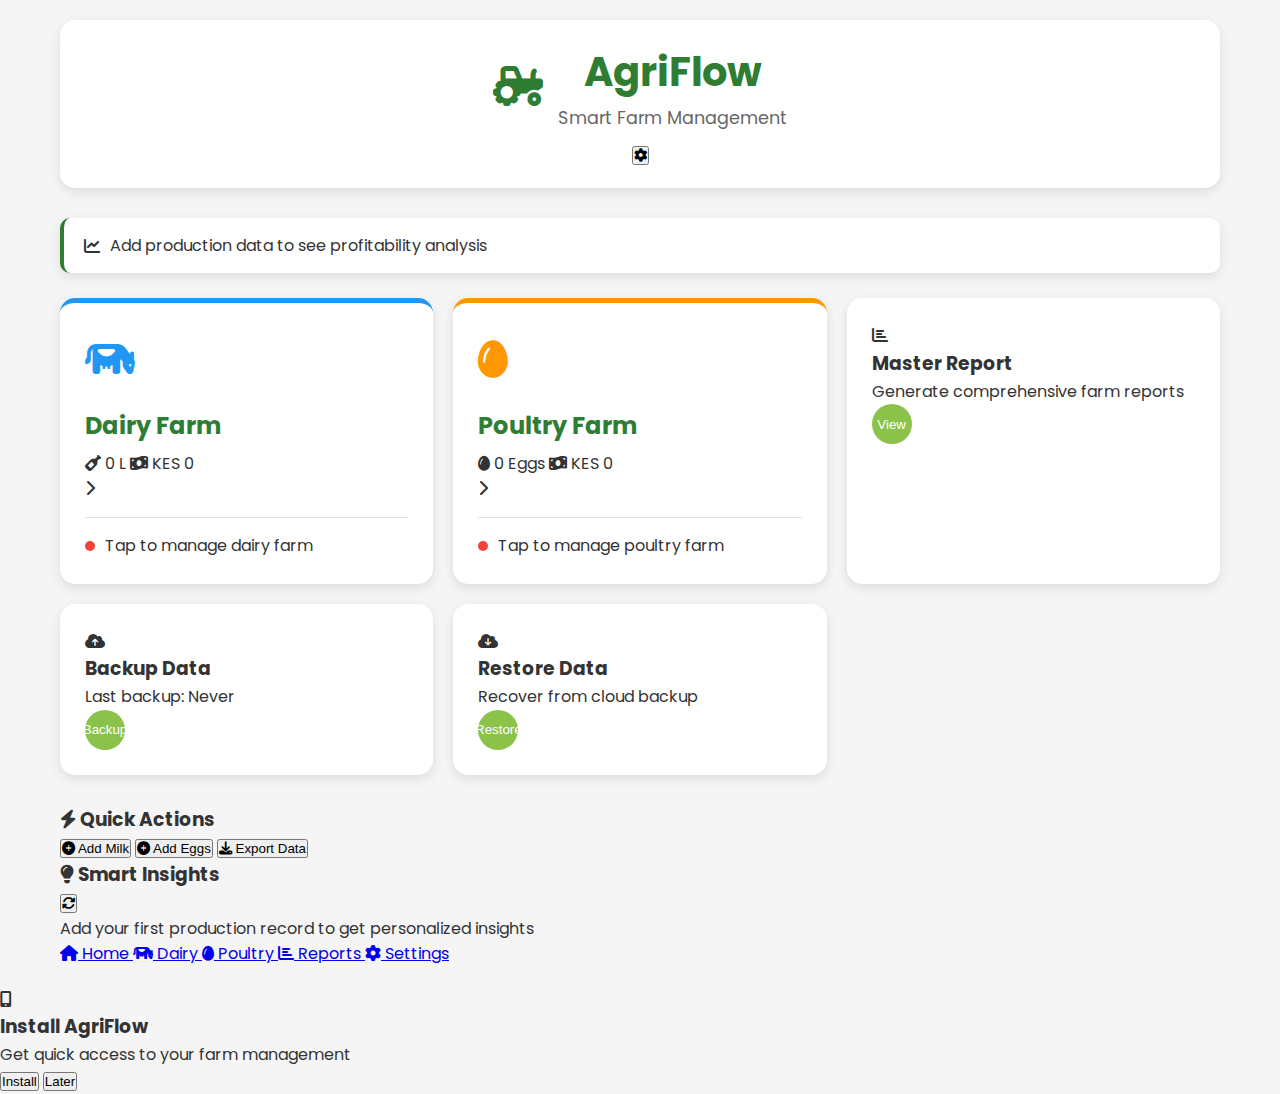
<file: index.html>
<!DOCTYPE html>
<html lang="en">
<head>
    <meta charset="UTF-8">
    <meta name="viewport" content="width=device-width, initial-scale=1.0, maximum-scale=1.0, user-scalable=no">
    <title>AgriFlow - Smart Farm Management</title>
    <link rel="stylesheet" href="css/style.css">
    <link rel="manifest" href="manifest.json">
    <link rel="stylesheet" href="https://cdnjs.cloudflare.com/ajax/libs/font-awesome/6.4.0/css/all.min.css">
    <link href="https://fonts.googleapis.com/css2?family=Poppins:wght@300;400;500;600;700&display=swap" rel="stylesheet">
</head>
<body>
    <div class="container">
        <header class="main-header">
            <div class="logo-container">
                <i class="fas fa-tractor logo-icon"></i>
                <div>
                    <h1>AgriFlow</h1>
                    <p class="tagline">Smart Farm Management</p>
                </div>
            </div>
            <button class="menu-btn" onclick="navigateTo('settings.html')">
                <i class="fas fa-cog"></i>
            </button>
        </header>

        <div class="profitability-banner" id="profitabilityBanner">
            <i class="fas fa-chart-line"></i>
            <span>Add production data to see profitability analysis</span>
        </div>

        <main class="dashboard-grid">
            <!-- Dairy Farm Card -->
            <div class="farm-card dairy" onclick="navigateTo('dairy.html')">
                <div class="farm-card-header">
                    <div class="farm-icon">
                        <i class="fas fa-cow"></i>
                    </div>
                    <div class="farm-info">
                        <h2>Dairy Farm</h2>
                        <div class="farm-stats-compact">
                            <span class="stat-item"><i class="fas fa-wine-bottle"></i> <span id="dairyMilk">0 L</span></span>
                            <span class="stat-item"><i class="fas fa-money-bill-wave"></i> <span id="dairyProfit">KES 0</span></span>
                        </div>
                    </div>
                    <i class="fas fa-chevron-right"></i>
                </div>
                <div class="farm-status">
                    <span class="status-indicator inactive"></span>
                    <span>Tap to manage dairy farm</span>
                </div>
            </div>

            <!-- Poultry Farm Card -->
            <div class="farm-card poultry" onclick="navigateTo('poultry.html')">
                <div class="farm-card-header">
                    <div class="farm-icon">
                        <i class="fas fa-egg"></i>
                    </div>
                    <div class="farm-info">
                        <h2>Poultry Farm</h2>
                        <div class="farm-stats-compact">
                            <span class="stat-item"><i class="fas fa-egg"></i> <span id="poultryEggs">0 Eggs</span></span>
                            <span class="stat-item"><i class="fas fa-money-bill-wave"></i> <span id="poultryProfit">KES 0</span></span>
                        </div>
                    </div>
                    <i class="fas fa-chevron-right"></i>
                </div>
                <div class="farm-status">
                    <span class="status-indicator inactive"></span>
                    <span>Tap to manage poultry farm</span>
                </div>
            </div>

            <!-- Action Cards -->
            <div class="action-card" onclick="navigateTo('master-report.html')">
                <div class="action-icon">
                    <i class="fas fa-chart-bar"></i>
                </div>
                <div class="action-content">
                    <h3>Master Report</h3>
                    <p>Generate comprehensive farm reports</p>
                </div>
                <button class="btn-action">View</button>
            </div>

            <div class="action-card" onclick="backupData()">
                <div class="action-icon">
                    <i class="fas fa-cloud-upload-alt"></i>
                </div>
                <div class="action-content">
                    <h3>Backup Data</h3>
                    <p>Last backup: <span id="lastBackup">Never</span></p>
                </div>
                <button class="btn-action">Backup</button>
            </div>

            <div class="action-card" onclick="restoreData()">
                <div class="action-icon">
                    <i class="fas fa-cloud-download-alt"></i>
                </div>
                <div class="action-content">
                    <h3>Restore Data</h3>
                    <p>Recover from cloud backup</p>
                </div>
                <button class="btn-action">Restore</button>
            </div>
        </main>

        <!-- Quick Actions -->
        <div class="quick-actions-section">
            <h3><i class="fas fa-bolt"></i> Quick Actions</h3>
            <div class="quick-action-buttons">
                <button class="quick-action-btn" onclick="addProduction('dairy')">
                    <i class="fas fa-plus-circle"></i>
                    <span>Add Milk</span>
                </button>
                <button class="quick-action-btn" onclick="addProduction('poultry')">
                    <i class="fas fa-plus-circle"></i>
                    <span>Add Eggs</span>
                </button>
                <button class="quick-action-btn" onclick="exportData()">
                    <i class="fas fa-download"></i>
                    <span>Export Data</span>
                </button>
            </div>
        </div>

        <!-- Insights -->
        <div class="insights-section">
            <div class="insights-header">
                <h3><i class="fas fa-lightbulb"></i> Smart Insights</h3>
                <button class="btn-small" onclick="refreshInsights()">
                    <i class="fas fa-sync-alt"></i>
                </button>
            </div>
            <div class="insights-content" id="dailyInsight">
                <p>Add your first production record to get personalized insights</p>
            </div>
        </div>

        <!-- Bottom Navigation -->
        <nav class="bottom-nav">
            <a href="index.html" class="nav-btn active">
                <i class="fas fa-home"></i>
                <span>Home</span>
            </a>
            <a href="dairy.html" class="nav-btn">
                <i class="fas fa-cow"></i>
                <span>Dairy</span>
            </a>
            <a href="poultry.html" class="nav-btn">
                <i class="fas fa-egg"></i>
                <span>Poultry</span>
            </a>
            <a href="master-report.html" class="nav-btn">
                <i class="fas fa-chart-bar"></i>
                <span>Reports</span>
            </a>
            <a href="settings.html" class="nav-btn">
                <i class="fas fa-cog"></i>
                <span>Settings</span>
            </a>
        </nav>
    </div>

    <div class="notification" id="notification"></div>

    <script src="js/app.js"></script>
    <script src="js/firebase.js"></script>
    <script>
        document.addEventListener('DOMContentLoaded', function() {
            updateDate();
            loadFarmData();
            
            // Initialize PWA
            if ('serviceWorker' in navigator) {
                navigator.serviceWorker.register('js/service-worker.js')
                    .then(() => console.log('Service Worker registered'))
                    .catch(err => console.log('Service Worker failed:', err));
            }
            
            // Set current date
            const dateElement = document.getElementById('currentDate');
            if (dateElement) {
                dateElement.textContent = new Date().toLocaleDateString();
            }
            
            // Update navigation active state
            updateNavActiveState();
        });
        
        function updateNavActiveState() {
            const currentPage = window.location.pathname.split('/').pop() || 'index.html';
            document.querySelectorAll('.nav-btn').forEach(btn => {
                btn.classList.remove('active');
                if (btn.getAttribute('href') === currentPage) {
                    btn.classList.add('active');
                }
            });
        }
        
        function refreshInsights() {
            const insight = document.getElementById('dailyInsight');
            insight.innerHTML = '<p>Refreshing insights...</p>';
            setTimeout(() => {
                insight.innerHTML = '<p>✓ Record daily production for better insights<br>✓ Check animal health regularly<br>✓ Monitor feed consumption</p>';
            }, 1000);
        }
    </script>
        <!-- Add this to the script section in index.html -->
    <script>
        let deferredPrompt;
        const installBanner = document.getElementById('installBanner');
        const installBtn = document.getElementById('installBtn');
        const dismissBtn = document.getElementById('dismissBtn');
    
        // Check if already installed
        function isPWAInstalled() {
            return window.matchMedia('(display-mode: standalone)').matches || 
                   window.navigator.standalone ||
                   document.referrer.includes('android-app://');
        }
    
        // Show install banner
        function showInstallBanner() {
            if (!isPWAInstalled() && !localStorage.getItem('installBannerDismissed')) {
                setTimeout(() => {
                    installBanner.style.display = 'flex';
                }, 3000); // Show after 3 seconds
            }
        }
    
        // Handle install prompt
        window.addEventListener('beforeinstallprompt', (e) => {
            e.preventDefault();
            deferredPrompt = e;
            showInstallBanner();
        });
    
        // Install button click
        if (installBtn) {
            installBtn.addEventListener('click', async () => {
                if (deferredPrompt) {
                    deferredPrompt.prompt();
                    const { outcome } = await deferredPrompt.userChoice;
                    if (outcome === 'accepted') {
                        console.log('PWA installed');
                    }
                    deferredPrompt = null;
                }
                installBanner.style.display = 'none';
            });
        }
    
        // Dismiss button
        if (dismissBtn) {
            dismissBtn.addEventListener('click', () => {
                installBanner.style.display = 'none';
                localStorage.setItem('installBannerDismissed', 'true');
            });
        }
    
        // Check on page load
        document.addEventListener('DOMContentLoaded', () => {
            if (isPWAInstalled()) {
                console.log('App is running as PWA');
            } else {
                showInstallBanner();
            }
        });
    </script>
        <!-- Add this section before closing body tag in index.html -->
    <div class="pwa-install-banner" id="installBanner">
        <div class="install-banner-content">
            <i class="fas fa-mobile-alt"></i>
            <div>
                <h3>Install AgriFlow</h3>
                <p>Get quick access to your farm management</p>
            </div>
        </div>
        <div class="install-banner-actions">
            <button class="btn-install" id="installBtn">Install</button>
            <button class="btn-dismiss" id="dismissBtn">Later</button>
        </div>
    </div>

</body>
</html>
</file>
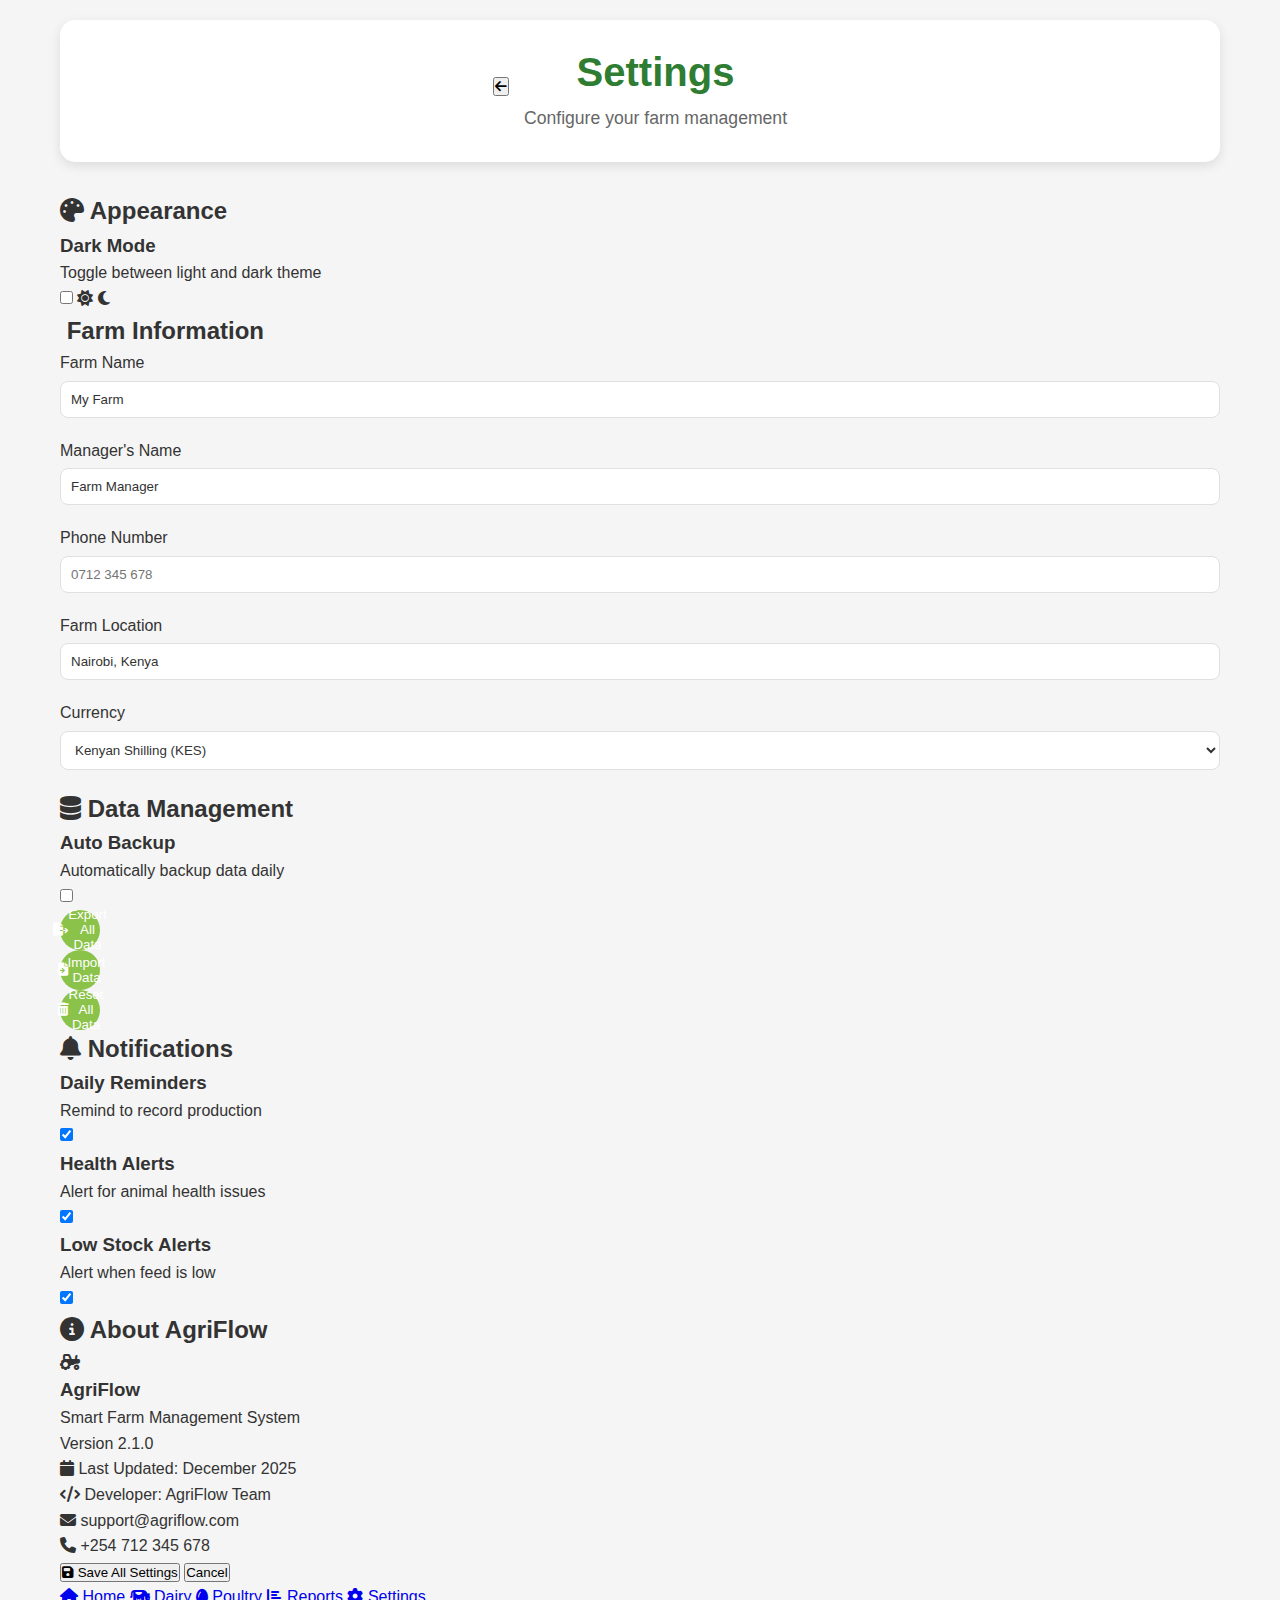
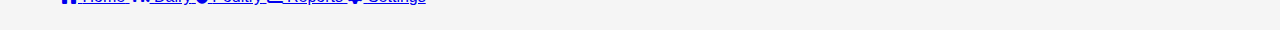
<file: settings.html>
<!DOCTYPE html>
<html lang="en">
<head>
    <meta charset="UTF-8">
    <meta name="viewport" content="width=device-width, initial-scale=1.0, maximum-scale=1.0, user-scalable=no">
    <title>Settings - AgriFlow</title>
    <link rel="stylesheet" href="css/style.css">
    <link rel="stylesheet" href="css/dark-mode.css">
    <link rel="stylesheet" href="https://cdnjs.cloudflare.com/ajax/libs/font-awesome/6.4.0/css/all.min.css">
</head>
<body>
    <div class="container">
        <!-- Header -->
        <header class="main-header">
            <div class="logo-container">
                <button class="back-btn" onclick="window.history.back()">
                    <i class="fas fa-arrow-left"></i>
                </button>
                <div>
                    <h1>Settings</h1>
                    <p class="tagline">Configure your farm management</p>
                </div>
            </div>
        </header>

        <div class="settings-container">
            <!-- Appearance Settings -->
            <div class="settings-section">
                <div class="section-header">
                    <h2><i class="fas fa-palette"></i> Appearance</h2>
                </div>
                
                <div class="setting-item">
                    <div class="setting-info">
                        <h3>Dark Mode</h3>
                        <p>Toggle between light and dark theme</p>
                    </div>
                    <div class="setting-control">
                        <label class="theme-toggle">
                            <input type="checkbox" id="themeToggle">
                            <span class="toggle-slider">
                                <span class="toggle-icon sun"><i class="fas fa-sun"></i></span>
                                <span class="toggle-icon moon"><i class="fas fa-moon"></i></span>
                            </span>
                        </label>
                    </div>
                </div>
            </div>

            <!-- Farm Information -->
            <div class="settings-section">
                <div class="section-header">
                    <h2><i class="fas fa-farm"></i> Farm Information</h2>
                </div>
                
                <div class="form-group">
                    <label for="farmName">Farm Name</label>
                    <input type="text" id="farmName" placeholder="Enter your farm name">
                </div>
                
                <div class="form-row">
                    <div class="form-group">
                        <label for="managerName">Manager's Name</label>
                        <input type="text" id="managerName" placeholder="Manager name">
                    </div>
                    <div class="form-group">
                        <label for="phoneNumber">Phone Number</label>
                        <input type="tel" id="phoneNumber" placeholder="0712 345 678">
                    </div>
                </div>
                
                <div class="form-group">
                    <label for="location">Farm Location</label>
                    <input type="text" id="location" placeholder="City, Country">
                </div>
                
                <div class="form-group">
                    <label for="currency">Currency</label>
                    <select id="currency">
                        <option value="KES">Kenyan Shilling (KES)</option>
                        <option value="USD">US Dollar (USD)</option>
                        <option value="EUR">Euro (EUR)</option>
                        <option value="GBP">British Pound (GBP)</option>
                    </select>
                </div>
            </div>

            <!-- Data Management -->
            <div class="settings-section">
                <div class="section-header">
                    <h2><i class="fas fa-database"></i> Data Management</h2>
                </div>
                
                <div class="setting-item">
                    <div class="setting-info">
                        <h3>Auto Backup</h3>
                        <p>Automatically backup data daily</p>
                    </div>
                    <div class="setting-control">
                        <label class="switch">
                            <input type="checkbox" id="autoBackup">
                            <span class="slider"></span>
                        </label>
                    </div>
                </div>
                
                <div class="data-actions">
                    <button class="btn-action" onclick="exportData()">
                        <i class="fas fa-file-export"></i>
                        <span>Export All Data</span>
                    </button>
                    <button class="btn-action" onclick="importData()">
                        <i class="fas fa-file-import"></i>
                        <span>Import Data</span>
                    </button>
                    <button class="btn-action danger" onclick="resetData()">
                        <i class="fas fa-trash-alt"></i>
                        <span>Reset All Data</span>
                    </button>
                </div>
            </div>

            <!-- Notifications -->
            <div class="settings-section">
                <div class="section-header">
                    <h2><i class="fas fa-bell"></i> Notifications</h2>
                </div>
                
                <div class="setting-item">
                    <div class="setting-info">
                        <h3>Daily Reminders</h3>
                        <p>Remind to record production</p>
                    </div>
                    <div class="setting-control">
                        <label class="switch">
                            <input type="checkbox" id="dailyReminders" checked>
                            <span class="slider"></span>
                        </label>
                    </div>
                </div>
                
                <div class="setting-item">
                    <div class="setting-info">
                        <h3>Health Alerts</h3>
                        <p>Alert for animal health issues</p>
                    </div>
                    <div class="setting-control">
                        <label class="switch">
                            <input type="checkbox" id="healthAlerts" checked>
                            <span class="slider"></span>
                        </label>
                    </div>
                </div>
                
                <div class="setting-item">
                    <div class="setting-info">
                        <h3>Low Stock Alerts</h3>
                        <p>Alert when feed is low</p>
                    </div>
                    <div class="setting-control">
                        <label class="switch">
                            <input type="checkbox" id="stockAlerts" checked>
                            <span class="slider"></span>
                        </label>
                    </div>
                </div>
            </div>

            <!-- About -->
            <div class="settings-section">
                <div class="section-header">
                    <h2><i class="fas fa-info-circle"></i> About AgriFlow</h2>
                </div>
                
                <div class="about-card">
                    <div class="app-icon">
                        <i class="fas fa-tractor"></i>
                    </div>
                    <div class="app-info">
                        <h3>AgriFlow</h3>
                        <p>Smart Farm Management System</p>
                        <p class="version">Version 2.1.0</p>
                    </div>
                </div>
                
                <div class="about-details">
                    <div class="about-item">
                        <i class="fas fa-calendar"></i>
                        <span>Last Updated: December 2025</span>
                    </div>
                    <div class="about-item">
                        <i class="fas fa-code"></i>
                        <span>Developer: AgriFlow Team</span>
                    </div>
                    <div class="about-item">
                        <i class="fas fa-envelope"></i>
                        <span>support@agriflow.com</span>
                    </div>
                    <div class="about-item">
                        <i class="fas fa-phone"></i>
                        <span>+254 712 345 678</span>
                    </div>
                </div>
            </div>

            <!-- Save Button -->
            <div class="save-section">
                <button class="btn-primary large" onclick="saveSettings()">
                    <i class="fas fa-save"></i> Save All Settings
                </button>
                <button class="btn-secondary" onclick="window.history.back()">
                    Cancel
                </button>
            </div>
        </div>

        <!-- Bottom Navigation -->
        <nav class="bottom-nav">
            <a href="index.html" class="nav-btn">
                <i class="fas fa-home"></i>
                <span>Home</span>
            </a>
            <a href="dairy.html" class="nav-btn">
                <i class="fas fa-cow"></i>
                <span>Dairy</span>
            </a>
            <a href="poultry.html" class="nav-btn">
                <i class="fas fa-egg"></i>
                <span>Poultry</span>
            </a>
            <a href="master-report.html" class="nav-btn">
                <i class="fas fa-chart-bar"></i>
                <span>Reports</span>
            </a>
            <a href="settings.html" class="nav-btn active">
                <i class="fas fa-cog"></i>
                <span>Settings</span>
            </a>
        </nav>
    </div>

    <script src="js/app.js"></script>
    <script>
        document.addEventListener('DOMContentLoaded', function() {
            loadSettings();
            updateNavActiveState();
            
            // Theme toggle functionality
            const themeToggle = document.getElementById('themeToggle');
            if (themeToggle) {
                themeToggle.addEventListener('change', function() {
                    toggleTheme(this.checked);
                });
            }
        });
        
        function loadSettings() {
            const settings = JSON.parse(localStorage.getItem('agriflowSettings')) || {};
            
            // Load values
            document.getElementById('farmName').value = settings.farmName || 'My Farm';
            document.getElementById('managerName').value = settings.managerName || 'Farm Manager';
            document.getElementById('phoneNumber').value = settings.phoneNumber || '';
            document.getElementById('location').value = settings.location || 'Nairobi, Kenya';
            document.getElementById('currency').value = settings.currency || 'KES';
            document.getElementById('themeToggle').checked = settings.darkMode || false;
            document.getElementById('autoBackup').checked = settings.autoBackup || false;
            document.getElementById('dailyReminders').checked = settings.dailyReminders !== false;
            document.getElementById('healthAlerts').checked = settings.healthAlerts !== false;
            document.getElementById('stockAlerts').checked = settings.stockAlerts !== false;
        }
        
        function saveSettings() {
            const settings = {
                farmName: document.getElementById('farmName').value,
                managerName: document.getElementById('managerName').value,
                phoneNumber: document.getElementById('phoneNumber').value,
                location: document.getElementById('location').value,
                currency: document.getElementById('currency').value,
                darkMode: document.getElementById('themeToggle').checked,
                autoBackup: document.getElementById('autoBackup').checked,
                dailyReminders: document.getElementById('dailyReminders').checked,
                healthAlerts: document.getElementById('healthAlerts').checked,
                stockAlerts: document.getElementById('stockAlerts').checked,
                lastUpdated: new Date().toISOString()
            };
            
            localStorage.setItem('agriflowSettings', JSON.stringify(settings));
            
            // Apply theme immediately
            toggleTheme(settings.darkMode);
            
            showNotification('Settings saved successfully!');
        }
        
        function toggleTheme(isDark) {
            if (isDark) {
                document.body.classList.add('dark-mode');
            } else {
                document.body.classList.remove('dark-mode');
            }
        }
        
        function exportData() {
            const data = {
                farmData: JSON.parse(localStorage.getItem('agriflowData')) || {},
                settings: JSON.parse(localStorage.getItem('agriflowSettings')) || {}
            };
            
            const dataStr = JSON.stringify(data, null, 2);
            const dataBlob = new Blob([dataStr], {type: 'application/json'});
            const url = URL.createObjectURL(dataBlob);
            const link = document.createElement('a');
            link.href = url;
            link.download = `agriflow-backup-${new Date().toISOString().split('T')[0]}.json`;
            document.body.appendChild(link);
            link.click();
            document.body.removeChild(link);
            URL.revokeObjectURL(url);
            
            showNotification('Data exported successfully!');
        }
        
        function importData() {
            const input = document.createElement('input');
            input.type = 'file';
            input.accept = '.json';
            
            input.onchange = function(event) {
                const file = event.target.files[0];
                const reader = new FileReader();
                
                reader.onload = function(e) {
                    try {
                        const data = JSON.parse(e.target.result);
                        
                        if (data.farmData) {
                            localStorage.setItem('agriflowData', JSON.stringify(data.farmData));
                        }
                        
                        if (data.settings) {
                            localStorage.setItem('agriflowSettings', JSON.stringify(data.settings));
                            loadSettings(); // Reload settings
                        }
                        
                        showNotification('Data imported successfully!');
                        
                        // Refresh if on a data page
                        if (!window.location.pathname.includes('settings.html')) {
                            window.location.reload();
                        }
                    } catch (error) {
                        showNotification('Invalid backup file', 'error');
                    }
                };
                
                reader.readAsText(file);
            };
            
            input.click();
        }
        
        function resetData() {
            if (confirm('Are you sure? This will delete ALL farm data and cannot be undone.')) {
                localStorage.removeItem('agriflowData');
                localStorage.removeItem('agriflowSettings');
                
                // Reset to defaults
                const defaultSettings = {
                    farmName: 'My Farm',
                    managerName: 'Farm Manager',
                    location: 'Nairobi, Kenya',
                    darkMode: false,
                    currency: 'KES',
                    autoBackup: false,
                    dailyReminders: true,
                    healthAlerts: true,
                    stockAlerts: true
                };
                
                localStorage.setItem('agriflowSettings', JSON.stringify(defaultSettings));
                localStorage.setItem('agriflowData', JSON.stringify({
                    dairy: { milkProduction: [], animals: [], expenses: [] },
                    poultry: { eggProduction: [], birds: [], expenses: [] }
                }));
                
                loadSettings();
                showNotification('All data has been reset to defaults');
            }
        }
        
        function showNotification(message, type = 'success') {
            // Create notification element
            let notification = document.getElementById('settingsNotification');
            if (!notification) {
                notification = document.createElement('div');
                notification.id = 'settingsNotification';
                notification.className = 'notification';
                document.body.appendChild(notification);
            }
            
            notification.textContent = message;
            notification.className = `notification show ${type}`;
            
            setTimeout(() => {
                notification.classList.remove('show');
            }, 3000);
        }
        
        function updateNavActiveState() {
            document.querySelectorAll('.nav-btn').forEach(btn => {
                btn.classList.remove('active');
                if (btn.getAttribute('href') === 'settings.html') {
                    btn.classList.add('active');
                }
            });
        }
    </script>
</body>
</html>
</file>
<file: css/style.css>
:root {
    --primary-color: #2e7d32;
    --secondary-color: #4caf50;
    --accent-color: #8bc34a;
    --dairy-color: #2196f3;
    --poultry-color: #ff9800;
    --background: #f5f5f5;
    --card-bg: #ffffff;
    --text-primary: #333333;
    --text-secondary: #666666;
    --border-color: #e0e0e0;
    --shadow: 0 4px 12px rgba(0, 0, 0, 0.1);
    --transition: all 0.3s ease;
}

.dark-mode {
    --primary-color: #4caf50;
    --secondary-color: #66bb6a;
    --accent-color: #9ccc65;
    --background: #1a1a1a;
    --card-bg: #2d2d2d;
    --text-primary: #ffffff;
    --text-secondary: #b0b0b0;
    --border-color: #404040;
    --shadow: 0 4px 12px rgba(0, 0, 0, 0.3);
}

* {
    margin: 0;
    padding: 0;
    box-sizing: border-box;
}

body {
    font-family: 'Poppins', sans-serif;
    background: var(--background);
    color: var(--text-primary);
    transition: var(--transition);
    line-height: 1.6;
}

.container {
    max-width: 1200px;
    margin: 0 auto;
    padding: 20px;
}

/* Header Styles */
.main-header {
    text-align: center;
    margin-bottom: 30px;
    padding: 20px;
    background: var(--card-bg);
    border-radius: 15px;
    box-shadow: var(--shadow);
}

.logo-container {
    display: flex;
    align-items: center;
    justify-content: center;
    gap: 15px;
    margin-bottom: 10px;
}

.logo-icon {
    font-size: 2.5rem;
    color: var(--primary-color);
}

h1 {
    font-size: 2.5rem;
    color: var(--primary-color);
    font-weight: 700;
}

.beta-badge {
    background: var(--accent-color);
    color: white;
    padding: 3px 10px;
    border-radius: 20px;
    font-size: 0.8rem;
    font-weight: 600;
}

.tagline {
    color: var(--text-secondary);
    font-size: 1.1rem;
}

/* Weather Widget */
.weather-widget {
    display: flex;
    justify-content: space-between;
    align-items: center;
    background: linear-gradient(135deg, #667eea 0%, #764ba2 100%);
    color: white;
    padding: 15px 20px;
    border-radius: 15px;
    margin-bottom: 20px;
}

.weather-info {
    display: flex;
    align-items: center;
    gap: 15px;
}

.weather-icon {
    font-size: 2.5rem;
}

.sunny { color: #ffeb3b; }
.refresh-weather {
    background: rgba(255, 255, 255, 0.2);
    border: none;
    color: white;
    width: 40px;
    height: 40px;
    border-radius: 50%;
    cursor: pointer;
    transition: var(--transition);
}

.refresh-weather:hover {
    background: rgba(255, 255, 255, 0.3);
    transform: rotate(180deg);
}

/* Profitability Banner */
.profitability-banner {
    background: var(--card-bg);
    padding: 15px 20px;
    border-radius: 10px;
    margin-bottom: 25px;
    display: flex;
    align-items: center;
    gap: 10px;
    box-shadow: var(--shadow);
    border-left: 4px solid var(--primary-color);
}

/* Farm Cards */
.dashboard-grid {
    display: grid;
    grid-template-columns: repeat(auto-fit, minmax(300px, 1fr));
    gap: 20px;
    margin-bottom: 30px;
}

.farm-card {
    background: var(--card-bg);
    border-radius: 15px;
    padding: 25px;
    cursor: pointer;
    transition: var(--transition);
    box-shadow: var(--shadow);
    border-top: 5px solid;
}

.farm-card:hover {
    transform: translateY(-5px);
    box-shadow: 0 8px 25px rgba(0, 0, 0, 0.15);
}

.farm-card.dairy {
    border-color: var(--dairy-color);
}

.farm-card.poultry {
    border-color: var(--poultry-color);
}

.farm-icon {
    font-size: 2.5rem;
    margin-bottom: 15px;
}

.farm-card.dairy .farm-icon {
    color: var(--dairy-color);
}

.farm-card.poultry .farm-icon {
    color: var(--poultry-color);
}

.farm-stats {
    display: grid;
    grid-template-columns: 1fr 1fr;
    gap: 15px;
    margin: 20px 0;
}

.stat {
    text-align: center;
}

.stat-label {
    display: block;
    font-size: 0.9rem;
    color: var(--text-secondary);
    margin-bottom: 5px;
}

.stat-value {
    display: block;
    font-size: 1.5rem;
    font-weight: 600;
    color: var(--text-primary);
}

.farm-status {
    display: flex;
    align-items: center;
    gap: 10px;
    margin-top: 15px;
    padding-top: 15px;
    border-top: 1px solid var(--border-color);
}

.status-indicator {
    width: 10px;
    height: 10px;
    border-radius: 50%;
}

.status-indicator.active {
    background: #4caf50;
    animation: pulse 2s infinite;
}

.status-indicator.inactive {
    background: #f44336;
}

@keyframes pulse {
    0% { opacity: 1; }
    50% { opacity: 0.5; }
    100% { opacity: 1; }
}

/* Action Cards */
.action-card {
    background: var(--card-bg);
    border-radius: 15px;
    padding: 25px;
    box-shadow: var(--shadow);
    transition: var(--transition);
}

.action-card:hover {
    transform: translateY(-3px);
}

.card-icon {
    font-size: 2rem;
    margin-bottom: 15px;
    color: var(--primary-color);
}

.btn-generate, .btn-backup, .btn-restore {
    width: 100%;
    padding: 12px;
    border: none;
    border-radius: 8px;
    background: var(--primary-color);
    color: white;
    font-weight: 600;
    cursor: pointer;
    transition: var(--transition);
    margin-top: 15px;
}

.btn-backup { background: #2196f3; }
.btn-restore { background: #ff9800; }

.btn-generate:hover, .btn-backup:hover, .btn-restore:hover {
    transform: translateY(-2px);
    box-shadow: 0 4px 12px rgba(0, 0, 0, 0.2);
}

/* Quick Actions */
.quick-actions {
    background: var(--card-bg);
    border-radius: 15px;
    padding: 25px;
    margin-bottom: 30px;
    box-shadow: var(--shadow);
}

.action-buttons {
    display: grid;
    grid-template-columns: repeat(auto-fit, minmax(200px, 1fr));
    gap: 15px;
    margin-top: 20px;
}

.action-btn {
    padding: 15px;
    border: none;
    border-radius: 10px;
    background: var(--accent-color);
    color: white;
    font-weight: 600;
    cursor: pointer;
    transition: var(--transition);
    display: flex;
    align-items: center;
    justify-content: center;
    gap: 10px;
}

.action-btn:hover {
    background: var(--secondary-color);
    transform: translateY(-2px);
}

/* Footer */
.main-footer {
    text-align: center;
    padding: 20px;
    color: var(--text-secondary);
    border-top: 1px solid var(--border-color);
}

.footer-links {
    display: flex;
    justify-content: center;
    gap: 20px;
    margin-top: 15px;
}

.footer-links a {
    color: var(--primary-color);
    text-decoration: none;
    transition: var(--transition);
}

.footer-links a:hover {
    color: var(--secondary-color);
}

/* Notification */
.notification {
    position: fixed;
    bottom: 20px;
    right: 20px;
    background: var(--primary-color);
    color: white;
    padding: 15px 25px;
    border-radius: 10px;
    box-shadow: var(--shadow);
    transform: translateY(100px);
    opacity: 0;
    transition: var(--transition);
    z-index: 1000;
}

.notification.show {
    transform: translateY(0);
    opacity: 1;
}

/* Responsive Design */
@media (max-width: 768px) {
    .dashboard-grid {
        grid-template-columns: 1fr;
    }
    
    .action-buttons {
        grid-template-columns: 1fr;
    }
    
    h1 {
        font-size: 2rem;
    }
}

@media (max-width: 480px) {
    .container {
        padding: 10px;
    }
    
    .farm-stats {
        grid-template-columns: 1fr;
    }
}

/* Dashboard Specific Styles */
.dashboard-header {
    display: flex;
    justify-content: space-between;
    align-items: center;
    padding: 20px;
    background: var(--card-bg);
    border-radius: 15px;
    margin-bottom: 20px;
    box-shadow: var(--shadow);
}

.farm-info h2 {
    color: var(--primary-color);
    margin-bottom: 5px;
}

.farm-info p {
    color: var(--text-secondary);
}

.stats-grid {
    display: grid;
    grid-template-columns: repeat(auto-fit, minmax(200px, 1fr));
    gap: 20px;
    margin-bottom: 30px;
}

.stat-card {
    background: var(--card-bg);
    padding: 20px;
    border-radius: 10px;
    box-shadow: var(--shadow);
    text-align: center;
}

.stat-card .stat-number {
    font-size: 2rem;
    font-weight: 700;
    color: var(--primary-color);
    margin: 10px 0;
}

/* Navigation */
.nav-bar {
    position: fixed;
    bottom: 0;
    left: 0;
    right: 0;
    background: var(--card-bg);
    display: flex;
    justify-content: space-around;
    padding: 15px;
    box-shadow: 0 -2px 10px rgba(0, 0, 0, 0.1);
    z-index: 100;
}

.nav-item {
    display: flex;
    flex-direction: column;
    align-items: center;
    color: var(--text-secondary);
    text-decoration: none;
    transition: var(--transition);
    padding: 10px;
    border-radius: 10px;
}

.nav-item.active {
    color: var(--primary-color);
    background: rgba(46, 125, 50, 0.1);
}

.nav-item i {
    font-size: 1.2rem;
    margin-bottom: 5px;
}

.nav-item span {
    font-size: 0.8rem;
    font-weight: 500;
}

/* Add these to your existing style.css file */

/* Dashboard Header */
.dashboard-header {
    display: flex;
    justify-content: space-between;
    align-items: flex-start;
    background: var(--card-bg);
    padding: 20px;
    border-radius: 15px;
    margin-bottom: 20px;
    box-shadow: var(--shadow);
    flex-wrap: wrap;
    gap: 20px;
}

.farm-title {
    display: flex;
    align-items: center;
    gap: 15px;
    margin-bottom: 10px;
}

.farm-title i {
    font-size: 2rem;
    color: var(--primary-color);
}

.farm-title h2 {
    color: var(--text-primary);
    margin: 0;
}

.farm-location {
    color: var(--text-secondary);
    margin: 5px 0;
}

.farm-meta {
    display: flex;
    gap: 20px;
    flex-wrap: wrap;
}

.meta-item {
    display: flex;
    align-items: center;
    gap: 5px;
    color: var(--text-secondary);
    font-size: 0.9rem;
}

.meta-item i {
    color: var(--primary-color);
}

.header-actions {
    display: flex;
    gap: 10px;
}

.btn-action {
    background: var(--accent-color);
    color: white;
    border: none;
    width: 40px;
    height: 40px;
    border-radius: 50%;
    cursor: pointer;
    transition: var(--transition);
    display: flex;
    align-items: center;
    justify-content: center;
}

.btn-action:hover {
    background: var(--primary-color);
    transform: translateY(-2px);
}

/* Quick Stats */
.quick-stats {
    display: grid;
    grid-template-columns: repeat(auto-fit, minmax(240px, 1fr));
    gap: 20px;
    margin-bottom: 30px;
}

.stat-card {
    background: var(--card-bg);
    border-radius: 15px;
    padding: 20px;
    display: flex;
    gap: 20px;
    align-items: center;
    box-shadow: var(--shadow);
    transition: var(--transition);
}

.stat-card:hover {
    transform: translateY(-5px);
}

.stat-card.primary {
    border-left: 4px solid #2196f3;
}

.stat-card.success {
    border-left: 4px solid #4caf50;
}

.stat-card.warning {
    border-left: 4px solid #ff9800;
}

.stat-card.info {
    border-left: 4px solid #00bcd4;
}

.stat-icon {
    font-size: 2.5rem;
    color: var(--primary-color);
}

.stat-content {
    flex: 1;
}

.stat-content h3 {
    font-size: 0.9rem;
    color: var(--text-secondary);
    margin-bottom: 5px;
}

.stat-number {
    font-size: 1.8rem;
    font-weight: 700;
    color: var(--text-primary);
    margin: 5px 0;
}

.stat-change {
    font-size: 0.8rem;
    color: var(--text-secondary);
}

.stat-breakdown {
    font-size: 0.8rem;
    color: var(--text-secondary);
}

/* Dashboard Cards */
.dashboard-card {
    background: var(--card-bg);
    border-radius: 15px;
    padding: 20px;
    box-shadow: var(--shadow);
}

.dashboard-card.full-width {
    grid-column: 1 / -1;
}

.card-header {
    display: flex;
    justify-content: space-between;
    align-items: center;
    margin-bottom: 20px;
}

.card-header h3 {
    display: flex;
    align-items: center;
    gap: 10px;
    color: var(--text-primary);
}

.card-body {
    position: relative;
}

/* Modal Styles */
.modal {
    display: none;
    position: fixed;
    top: 0;
    left: 0;
    width: 100%;
    height: 100%;
    background-color: rgba(0, 0, 0, 0.5);
    z-index: 1000;
    justify-content: center;
    align-items: center;
}

.modal-content {
    background: var(--card-bg);
    border-radius: 15px;
    padding: 30px;
    max-width: 500px;
    width: 90%;
    max-height: 90vh;
    overflow-y: auto;
}

.modal-actions {
    display: flex;
    gap: 10px;
    justify-content: flex-end;
    margin-top: 20px;
}

/* Form Styles */
.form-group {
    margin-bottom: 20px;
}

.form-group label {
    display: block;
    margin-bottom: 5px;
    color: var(--text-primary);
    font-weight: 500;
}

.form-group input,
.form-group select,
.form-group textarea {
    width: 100%;
    padding: 10px;
    border: 1px solid var(--border-color);
    border-radius: 8px;
    background: var(--card-bg);
    color: var(--text-primary);
    font-family: 'Poppins', sans-serif;
}

.form-group input:focus,
.form-group select:focus,
.form-group textarea:focus {
    outline: none;
    border-color: var(--primary-color);
}

/* Activity List */
.activity-list {
    max-height: 300px;
    overflow-y: auto;
}

.activity-item {
    display: flex;
    justify-content: space-between;
    align-items: center;
    padding: 15px;
    border-bottom: 1px solid var(--border-color);
}

.activity-item:last-child {
    border-bottom: none;
}

.activity-info h4 {
    margin: 0 0 5px 0;
    color: var(--text-primary);
}

.activity-info p {
    margin: 0;
    color: var(--text-secondary);
    font-size: 0.9rem;
}

.activity-value {
    font-weight: 600;
    color: var(--primary-color);
}

/* Empty State */
.empty-state {
    text-align: center;
    padding: 40px 20px;
    color: var(--text-secondary);
}

.empty-state i {
    font-size: 3rem;
    margin-bottom: 15px;
    color: var(--text-muted);
}

.empty-state p {
    margin-bottom: 15px;
}

/* Badge */
.badge {
    display: inline-flex;
    align-items: center;
    justify-content: center;
    min-width: 20px;
    height: 20px;
    padding: 0 6px;
    border-radius: 10px;
    background-color: var(--primary-color);
    color: white;
    font-size: 0.7rem;
    font-weight: 600;
}

/* Tabs */
.tab-headers {
    display: flex;
    border-bottom: 1px solid var(--border-color);
    margin-bottom: 20px;
}

.tab-header {
    padding: 15px 25px;
    background: none;
    border: none;
    color: var(--text-secondary);
    cursor: pointer;
    border-bottom: 3px solid transparent;
    transition: var(--transition);
}

.tab-header.active {
    color: var(--primary-color);
    border-bottom-color: var(--primary-color);
}

.tab-header:hover:not(.active) {
    color: var(--text-primary);
}

.tab-content {
    display: none;
}

.tab-content.active {
    display: block;
}

/* Report Specific Styles */
.report-header {
    display: flex;
    justify-content: space-between;
    align-items: center;
    background: var(--card-bg);
    padding: 25px;
    border-radius: 15px;
    margin-bottom: 20px;
    box-shadow: var(--shadow);
}

.report-title {
    display: flex;
    align-items: center;
    gap: 15px;
}

.report-title i {
    font-size: 2.5rem;
    color: var(--primary-color);
}

.report-title h1 {
    margin: 0;
    color: var(--text-primary);
}

.report-date {
    color: var(--text-secondary);
    font-size: 0.9rem;
}

.report-controls {
    background: var(--card-bg);
    padding: 20px;
    border-radius: 15px;
    margin-bottom: 30px;
    display: flex;
    gap: 20px;
    flex-wrap: wrap;
    align-items: flex-end;
}

.control-group {
    display: flex;
    flex-direction: column;
    gap: 5px;
}

.control-group label {
    color: var(--text-secondary);
    font-size: 0.9rem;
}

.summary-cards {
    display: grid;
    grid-template-columns: repeat(auto-fit, minmax(250px, 1fr));
    gap: 20px;
    margin-top: 20px;
}

.summary-card {
    background: var(--card-bg);
    border-radius: 15px;
    padding: 25px;
    display: flex;
    gap: 20px;
    align-items: center;
    box-shadow: var(--shadow);
}

.summary-card.total {
    border-left: 4px solid var(--primary-color);
}

.summary-card.dairy {
    border-left: 4px solid var(--dairy-color);
}

.summary-card.poultry {
    border-left: 4px solid var(--poultry-color);
}

.summary-card.efficiency {
    border-left: 4px solid var(--accent-color);
}

.summary-icon {
    font-size: 2.5rem;
    color: var(--primary-color);
}

.summary-card.dairy .summary-icon {
    color: var(--dairy-color);
}

.summary-card.poultry .summary-icon {
    color: var(--poultry-color);
}

.summary-value {
    font-size: 2rem;
    font-weight: 700;
    color: var(--text-primary);
    margin: 5px 0;
}

.summary-change {
    font-size: 0.9rem;
    color: var(--text-secondary);
}

.charts-grid {
    display: grid;
    grid-template-columns: repeat(auto-fit, minmax(300px, 1fr));
    gap: 20px;
    margin-top: 20px;
}

.chart-container {
    background: var(--card-bg);
    border-radius: 15px;
    padding: 20px;
    box-shadow: var(--shadow);
}

.chart-container h3 {
    margin-top: 0;
    color: var(--text-primary);
    text-align: center;
}

.detail-grid {
    display: grid;
    grid-template-columns: repeat(auto-fit, minmax(200px, 1fr));
    gap: 15px;
    margin-bottom: 30px;
}

.detail-card {
    background: var(--surface-bg);
    border-radius: 10px;
    padding: 15px;
    text-align: center;
}

.detail-card h4 {
    margin: 0 0 10px 0;
    color: var(--text-secondary);
    font-size: 0.9rem;
}

.detail-value {
    font-size: 1.5rem;
    font-weight: 700;
    color: var(--text-primary);
    margin: 10px 0;
}

.detail-meta {
    font-size: 0.8rem;
    color: var(--text-secondary);
}

.detail-table {
    overflow-x: auto;
}

.detail-table table {
    width: 100%;
    border-collapse: collapse;
}

.detail-table th {
    background: var(--surface-bg);
    color: var(--text-primary);
    padding: 12px;
    text-align: left;
    font-weight: 600;
}

.detail-table td {
    padding: 12px;
    border-bottom: 1px solid var(--border-color);
    color: var(--text-primary);
}

.detail-table tr:hover {
    background: var(--hover-bg);
}

.no-data {
    text-align: center;
    color: var(--text-secondary);
    padding: 40px !important;
}

.financial-summary {
    display: grid;
    grid-template-columns: repeat(auto-fit, minmax(200px, 1fr));
    gap: 20px;
    margin-bottom: 30px;
}

.financial-card {
    background: var(--surface-bg);
    border-radius: 10px;
    padding: 20px;
}

.financial-card.income {
    border-left: 4px solid #4caf50;
}

.financial-card.expenses {
    border-left: 4px solid #f44336;
}

.financial-card.profit {
    border-left: 4px solid #2196f3;
}

.financial-card h4 {
    margin: 0 0 15px 0;
    color: var(--text-primary);
}

.financial-value {
    font-size: 1.8rem;
    font-weight: 700;
    margin: 10px 0;
}

.financial-card.income .financial-value {
    color: #4caf50;
}

.financial-card.expenses .financial-value {
    color: #f44336;
}

.financial-card.profit .financial-value {
    color: #2196f3;
}

.financial-breakdown {
    display: flex;
    flex-direction: column;
    gap: 5px;
    margin-top: 10px;
}

.financial-breakdown span {
    font-size: 0.9rem;
    color: var(--text-secondary);
}

.insights-container {
    display: grid;
    grid-template-columns: repeat(auto-fit, minmax(250px, 1fr));
    gap: 20px;
    margin-bottom: 30px;
}

.insight-card {
    background: var(--surface-bg);
    border-radius: 10px;
    padding: 20px;
}

.insight-card h4 {
    display: flex;
    align-items: center;
    gap: 10px;
    margin: 0 0 15px 0;
    color: var(--text-primary);
}

.insight-card ul {
    margin: 0;
    padding-left: 20px;
}

.insight-card li {
    margin-bottom: 10px;
    color: var(--text-primary);
}

.insight-card li:last-child {
    margin-bottom: 0;
}

.action-plan {
    background: var(--surface-bg);
    border-radius: 10px;
    padding: 20px;
}

.action-plan h4 {
    margin: 0 0 15px 0;
    color: var(--text-primary);
}

.action-plan ol {
    margin: 0;
    padding-left: 20px;
}

.action-plan li {
    margin-bottom: 10px;
    color: var(--text-primary);
}

.download-section {
    text-align: center;
}

.download-options {
    display: grid;
    grid-template-columns: repeat(auto-fit, minmax(200px, 1fr));
    gap: 20px;
    margin-top: 30px;
}

.download-card {
    background: var(--card-bg);
    border-radius: 15px;
    padding: 25px;
    text-align: center;
    transition: var(--transition);
    border: 2px solid transparent;
}

.download-card:hover {
    transform: translateY(-5px);
    border-color: var(--primary-color);
}

.download-card i {
    font-size: 3rem;
    color: var(--primary-color);
    margin-bottom: 15px;
}

.download-card h4 {
    margin: 0 0 10px 0;
    color: var(--text-primary);
}

.download-card p {
    margin: 0 0 20px 0;
    color: var(--text-secondary);
}

.btn-download {
    background: var(--primary-color);
    color: white;
    border: none;
    padding: 10px 25px;
    border-radius: 8px;
    cursor: pointer;
    transition: var(--transition);
    font-weight: 600;
}

.btn-download:hover {
    background: var(--secondary-color);
    transform: translateY(-2px);
}

.report-footer {
    display: flex;
    justify-content: space-between;
    align-items: center;
    padding: 25px 0;
    border-top: 1px solid var(--border-color);
    margin-top: 30px;
    flex-wrap: wrap;
    gap: 20px;
}

.footer-info {
    display: flex;
    flex-direction: column;
    gap: 5px;
}

.footer-info p {
    margin: 0;
    color: var(--text-secondary);
}

.footer-info strong {
    color: var(--text-primary);
}

/* Loading Spinner */
.loading-spinner {
    border: 3px solid var(--border-color);
    border-top: 3px solid var(--primary-color);
    border-radius: 50%;
    width: 40px;
    height: 40px;
    animation: spin 1s linear infinite;
    margin: 20px auto;
}

@keyframes spin {
    0% { transform: rotate(0deg); }
    100% { transform: rotate(360deg); }
}

/* Responsive Adjustments */
@media (max-width: 768px) {
    .dashboard-header {
        flex-direction: column;
        align-items: stretch;
    }
    
    .header-actions {
        justify-content: flex-start;
    }
    
    .report-header {
        flex-direction: column;
        gap: 20px;
        text-align: center;
    }
    
    .report-title {
        flex-direction: column;
        text-align: center;
    }
    
    .report-controls {
        flex-direction: column;
    }
    
    .control-group {
        width: 100%;
    }
    
    .tab-headers {
        overflow-x: auto;
        flex-wrap: nowrap;
    }
    
    .tab-header {
        white-space: nowrap;
    }
    
    .report-footer {
        flex-direction: column;
        text-align: center;
    }
}

@media (max-width: 480px) {
    .quick-stats {
        grid-template-columns: 1fr;
    }
    
    .stat-card {
        flex-direction: column;
        text-align: center;
    }
    
    .charts-grid {
        grid-template-columns: 1fr;
    }
    
    .summary-cards {
        grid-template-columns: 1fr;
    }
    
    .detail-grid {
        grid-template-columns: 1fr;
    }
    
    .financial-summary {
        grid-template-columns: 1fr;
    }
    
    .insights-container {
        grid-template-columns: 1fr;
    }
    
    .download-options {
        grid-template-columns: 1fr;
    }
}

/* Print Styles */
@media print {
    .nav-bar,
    .header-actions,
    .btn-action,
    .report-controls,
    .download-section,
    .footer-actions {
        display: none !important;
    }
    
    .container {
        padding: 0;
    }
    
    .dashboard-header,
    .stat-card,
    .dashboard-card,
    .report-section {
        box-shadow: none !important;
        border: 1px solid #ddd !important;
        page-break-inside: avoid;
    }
    
    .charts-grid {
        grid-template-columns: repeat(2, 1fr) !important;
    }
    
    canvas {
        max-height: 300px !important;
    }
}
</file>
<file: css/dark-mode.css>
/* Dark Mode Styles for AgriFlow */

/* Dark mode overrides */
.dark-mode {
    /* Color Variables */
    --primary-color: #4caf50;
    --secondary-color: #66bb6a;
    --accent-color: #9ccc65;
    --dairy-color: #64b5f6;
    --poultry-color: #ffb74d;
    --background: #121212;
    --card-bg: #1e1e1e;
    --surface-bg: #2d2d2d;
    --text-primary: #ffffff;
    --text-secondary: #b0b0b0;
    --text-muted: #888888;
    --border-color: #404040;
    --shadow: 0 4px 12px rgba(0, 0, 0, 0.5);
    --hover-bg: rgba(255, 255, 255, 0.05);
    --active-bg: rgba(76, 175, 80, 0.1);
}

/* Background and Text */
.dark-mode body {
    background-color: var(--background);
    color: var(--text-primary);
}

/* Cards and Containers */
.dark-mode .main-header,
.dark-mode .farm-card,
.dark-mode .action-card,
.dark-mode .quick-actions,
.dark-mode .dashboard-card,
.dark-mode .stat-card,
.dark-mode .dashboard-header,
.dark-mode .report-section,
.dark-mode .settings-section,
.dark-mode .modal-content {
    background-color: var(--card-bg);
    color: var(--text-primary);
    border-color: var(--border-color);
}

/* Weather Widget */
.dark-mode .weather-widget {
    background: linear-gradient(135deg, #4a5568 0%, #2d3748 100%);
}

/* Profitability Banner */
.dark-mode .profitability-banner {
    background: var(--surface-bg);
    border-left-color: var(--primary-color);
}

/* Buttons */
.dark-mode .btn-primary,
.dark-mode .btn-generate {
    background: var(--primary-color);
    color: white;
}

.dark-mode .btn-secondary {
    background: var(--surface-bg);
    color: var(--text-primary);
    border: 1px solid var(--border-color);
}

.dark-mode .btn-secondary:hover {
    background: var(--hover-bg);
}

.dark-mode .btn-action {
    background: var(--surface-bg);
    color: var(--text-primary);
}

.dark-mode .btn-action:hover {
    background: var(--hover-bg);
}

.dark-mode .action-btn {
    background: var(--surface-bg);
    color: var(--text-primary);
}

.dark-mode .action-btn:hover {
    background: var(--primary-color);
    color: white;
}

/* Navigation */
.dark-mode .nav-bar {
    background: var(--card-bg);
    border-top: 1px solid var(--border-color);
}

.dark-mode .nav-item {
    color: var(--text-secondary);
}

.dark-mode .nav-item.active {
    color: var(--primary-color);
    background: var(--active-bg);
}

/* Forms */
.dark-mode input,
.dark-mode select,
.dark-mode textarea {
    background-color: var(--surface-bg);
    color: var(--text-primary);
    border-color: var(--border-color);
}

.dark-mode input:focus,
.dark-mode select:focus,
.dark-mode textarea:focus {
    border-color: var(--primary-color);
    background-color: var(--card-bg);
}

.dark-mode input::placeholder,
.dark-mode textarea::placeholder {
    color: var(--text-muted);
}

/* Tables */
.dark-mode table {
    background-color: var(--card-bg);
    color: var(--text-primary);
}

.dark-mode th {
    background-color: var(--surface-bg);
    color: var(--text-primary);
}

.dark-mode td {
    border-color: var(--border-color);
}

.dark-mode tr:hover {
    background-color: var(--hover-bg);
}

/* Modals */
.dark-mode .modal {
    background-color: rgba(0, 0, 0, 0.8);
}

.dark-mode .modal-content {
    background-color: var(--card-bg);
}

/* Charts */
.dark-mode canvas {
    background-color: var(--card-bg);
}

/* Tabs */
.dark-mode .tab-header {
    background-color: var(--surface-bg);
    color: var(--text-secondary);
}

.dark-mode .tab-header.active {
    background-color: var(--primary-color);
    color: white;
}

.dark-mode .tab-content {
    background-color: var(--card-bg);
}

/* Status Indicators */
.dark-mode .status-indicator.active {
    box-shadow: 0 0 8px rgba(76, 175, 80, 0.7);
}

.dark-mode .status-indicator.inactive {
    box-shadow: 0 0 8px rgba(244, 67, 54, 0.7);
}

/* Insights and Tags */
.dark-mode .insight-tag,
.dark-mode .tag {
    background-color: var(--surface-bg);
    color: var(--text-primary);
}

.dark-mode .insight-card.critical {
    background-color: rgba(244, 67, 54, 0.1);
    border-left: 4px solid #f44336;
}

.dark-mode .insight-card.opportunity {
    background-color: rgba(255, 152, 0, 0.1);
    border-left: 4px solid #ff9800;
}

.dark-mode .insight-card.recommendation {
    background-color: rgba(76, 175, 80, 0.1);
    border-left: 4px solid #4caf50;
}

/* Switch Toggle */
.dark-mode .switch {
    --switch-bg: var(--surface-bg);
    --switch-border: var(--border-color);
}

.dark-mode .switch .slider {
    background-color: var(--surface-bg);
}

.dark-mode .switch input:checked + .slider {
    background-color: var(--primary-color);
}

.dark-mode .switch .slider:before {
    background-color: var(--text-primary);
}

/* Notifications */
.dark-mode .notification {
    background-color: var(--card-bg);
    color: var(--text-primary);
    border: 1px solid var(--border-color);
    box-shadow: var(--shadow);
}

.dark-mode .notification.success {
    border-left: 4px solid var(--primary-color);
}

.dark-mode .notification.error {
    border-left: 4px solid #f44336;
}

.dark-mode .notification.info {
    border-left: 4px solid #2196f3;
}

/* Empty States */
.dark-mode .empty-state {
    color: var(--text-secondary);
}

.dark-mode .empty-state i {
    color: var(--text-muted);
}

/* Scrollbars */
.dark-mode ::-webkit-scrollbar {
    width: 10px;
}

.dark-mode ::-webkit-scrollbar-track {
    background: var(--surface-bg);
}

.dark-mode ::-webkit-scrollbar-thumb {
    background: var(--border-color);
    border-radius: 5px;
}

.dark-mode ::-webkit-scrollbar-thumb:hover {
    background: var(--text-muted);
}

/* Loading States */
.dark-mode .loading-spinner {
    border-color: var(--border-color);
    border-top-color: var(--primary-color);
}

/* Animations */
@keyframes darkPulse {
    0% { box-shadow: 0 0 0 0 rgba(76, 175, 80, 0.4); }
    70% { box-shadow: 0 0 0 10px rgba(76, 175, 80, 0); }
    100% { box-shadow: 0 0 0 0 rgba(76, 175, 80, 0); }
}

.dark-mode .pulse-animation {
    animation: darkPulse 2s infinite;
}

/* Print Styles for Dark Mode */
@media print {
    .dark-mode body {
        background-color: white !important;
        color: black !important;
    }
    
    .dark-mode .main-header,
    .dark-mode .farm-card,
    .dark-mode .action-card,
    .dark-mode .dashboard-card {
        background-color: white !important;
        color: black !important;
        border: 1px solid #ddd !important;
    }
}

/* High Contrast Mode Support */
@media (prefers-contrast: high) {
    .dark-mode {
        --border-color: #ffffff;
        --text-secondary: #ffffff;
    }
}

/* Reduced Motion Support */
@media (prefers-reduced-motion: reduce) {
    .dark-mode * {
        animation-duration: 0.01ms !important;
        animation-iteration-count: 1 !important;
        transition-duration: 0.01ms !important;
    }
}

/* Specific Component Dark Mode Styles */

/* Herd/Flock Summary */
.dark-mode .herd-summary,
.dark-mode .flock-summary {
    background-color: var(--surface-bg);
}

.dark-mode .herd-stat,
.dark-mode .flock-stat {
    border-color: var(--border-color);
}

/* Health Meter */
.dark-mode .health-meter {
    background-color: var(--surface-bg);
}

.dark-mode .health-bar {
    background: linear-gradient(90deg, var(--primary-color), #66bb6a);
}

/* Activity List */
.dark-mode .activity-list {
    background-color: var(--surface-bg);
}

.dark-mode .activity-item {
    border-color: var(--border-color);
}

.dark-mode .activity-item:hover {
    background-color: var(--hover-bg);
}

/* Feed Calculator */
.dark-mode .calculator {
    background-color: var(--surface-bg);
}

.dark-mode .calculator-display {
    background-color: var(--card-bg);
    color: var(--text-primary);
}

/* Auth Modal */
.dark-mode .auth-form {
    background-color: var(--surface-bg);
}

.dark-mode .tab-buttons {
    border-color: var(--border-color);
}

.dark-mode .tab-btn {
    color: var(--text-secondary);
}

.dark-mode .tab-btn.active {
    color: var(--primary-color);
    border-bottom-color: var(--primary-color);
}

/* Report Footer */
.dark-mode .report-footer {
    border-top-color: var(--border-color);
}

.dark-mode .footer-info {
    color: var(--text-secondary);
}

/* Download Cards */
.dark-mode .download-card {
    background-color: var(--surface-bg);
    border-color: var(--border-color);
}

.dark-mode .download-card:hover {
    background-color: var(--hover-bg);
    border-color: var(--primary-color);
}

/* Settings Page Specific */
.dark-mode .setting-item {
    border-color: var(--border-color);
}

.dark-mode .setting-item:hover {
    background-color: var(--hover-bg);
}

.dark-mode .about-content {
    background-color: var(--surface-bg);
    border-color: var(--border-color);
}

/* Badges and Indicators */
.dark-mode .badge {
    background-color: var(--primary-color);
    color: var(--text-primary);
}

.dark-mode .badge.warning {
    background-color: #ff9800;
}

.dark-mode .badge.danger {
    background-color: #f44336;
}

/* Tooltips */
.dark-mode .tooltip {
    background-color: var(--surface-bg);
    color: var(--text-primary);
    border-color: var(--border-color);
}

.dark-mode .tooltip:before {
    border-top-color: var(--surface-bg);
}

/* Progress Bars */
.dark-mode .progress-bar {
    background-color: var(--surface-bg);
}

.dark-mode .progress-fill {
    background: linear-gradient(90deg, var(--primary-color), var(--secondary-color));
}

/* Calendar/Date Picker */
.dark-mode .calendar {
    background-color: var(--card-bg);
    border-color: var(--border-color);
}

.dark-mode .calendar-header {
    background-color: var(--surface-bg);
}

.dark-mode .calendar-day {
    color: var(--text-primary);
}

.dark-mode .calendar-day:hover {
    background-color: var(--hover-bg);
}

.dark-mode .calendar-day.selected {
    background-color: var(--primary-color);
    color: white;
}

/* Responsive Adjustments for Dark Mode */
@media (max-width: 768px) {
    .dark-mode .dashboard-grid {
        gap: 15px;
    }
    
    .dark-mode .nav-bar {
        padding: 10px;
    }
    
    .dark-mode .modal-content {
        margin: 10px;
        padding: 15px;
    }
}

@media (max-width: 480px) {
    .dark-mode .stat-card,
    .dark-mode .farm-card {
        padding: 15px;
    }
    
    .dark-mode .action-buttons {
        grid-template-columns: 1fr;
    }
}
</file>
